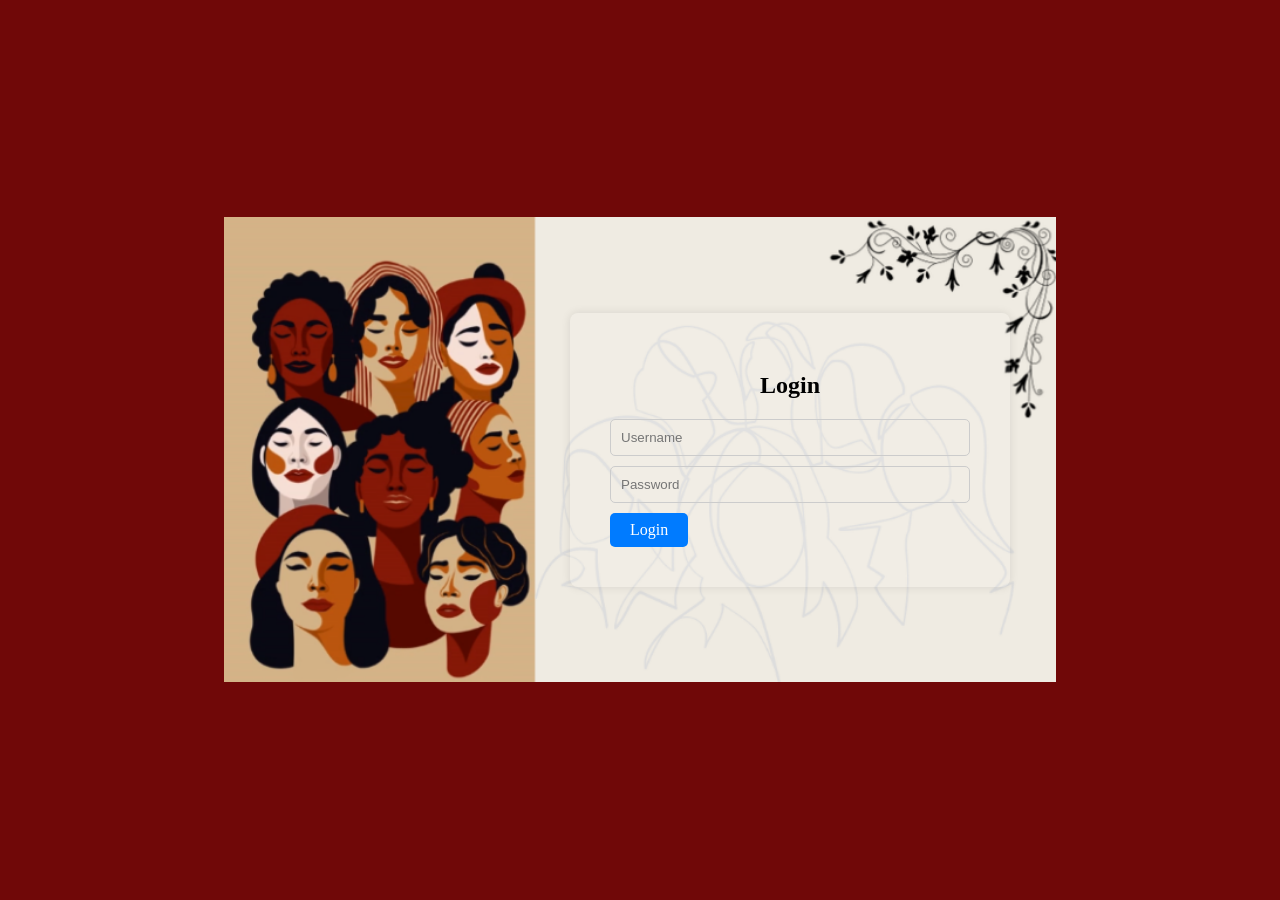
<file: wiki/index.html>
<!DOCTYPE html>
<html lang="en">
<head>
<meta charset="UTF-8">
<meta name="viewport" content="width=device-width, initial-scale=1.0">
<title>Login Page</title>
<link rel="stylesheet" type="text/css" href="style.css">
</head>
<body>
<div class="login-container">
    <div class="form-container">
        <h2>Login</h2>
        <form action="#" method="post">
            <input type="text" name="username" placeholder="Username" required>
            <input type="password" name="password" placeholder="Password" required>
            <button onclick="redirectToAnotherPage()" id="loginButton">Login</button>
        </form>
    </div>
</div>
<script src="app.js"></script>
</body>
</html>
</file>
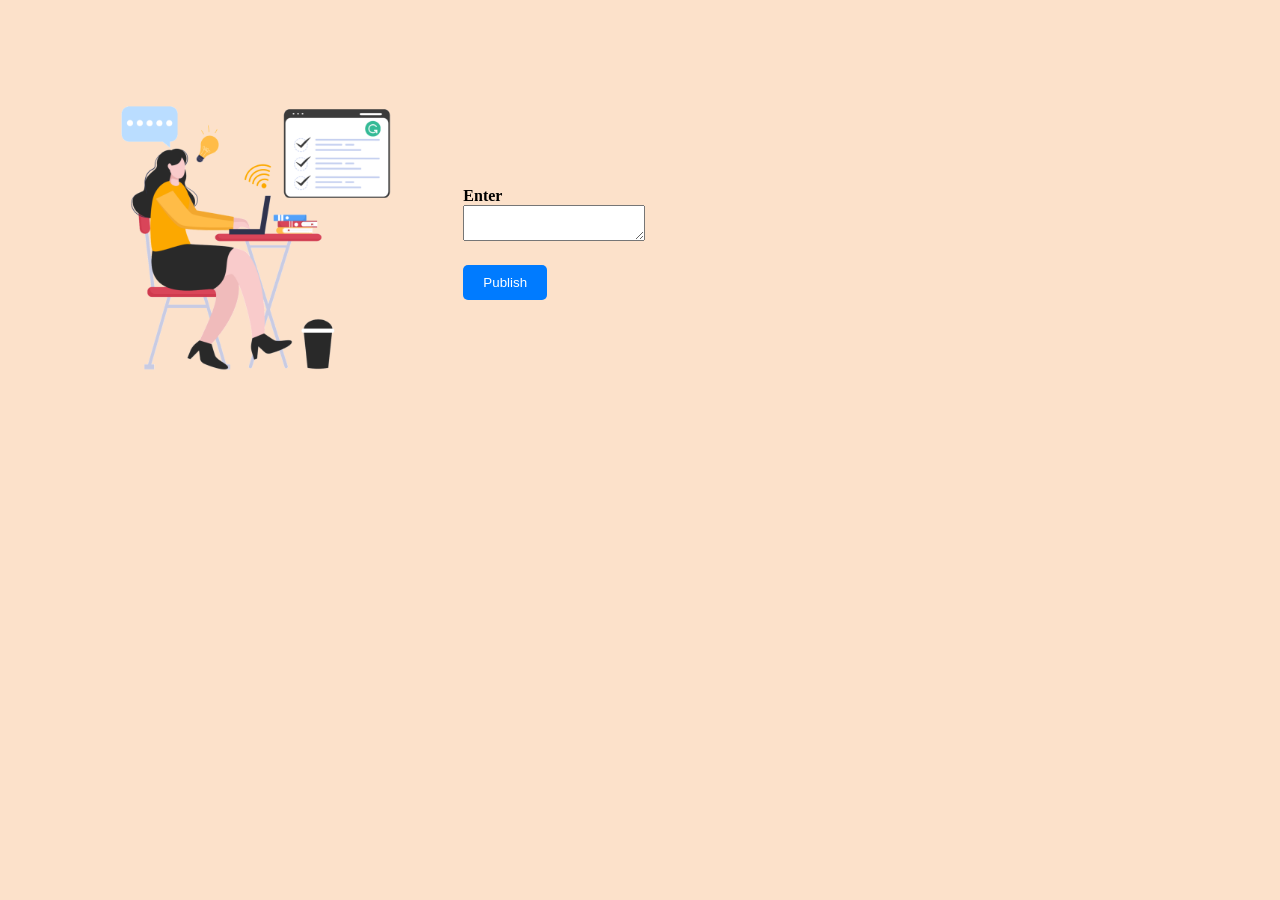
<file: wiki/add.html>
<!DOCTYPE html>
<html>
<head>
    <title>Write your content</title>
    <style>
        /* CSS code */
        body {
            font-family: cursive;
            margin: 0;
            padding: 50px;
            background-color: rgb(252, 225, 202);
        }
        .container {
            display: flex;
            align-items: center;
        }
        .left-section {
            flex: 1;
        }
        .right-section {
            flex: 2;
            padding-left: 30px;
        }
        img {
            max-width: 100%;
            height: auto;
        }
        .label {
            font-weight: bold;
        }
        .but{
            margin-top: 20px;
        }
        .button {
            padding: 10px 20px;
            background-color: #007bff;
            color: #fff;
            border: none;
            border-radius: 5px;
            cursor: pointer;
        }
    </style>
</head>
<body>

<div class="container">
    <div class="left-section">
        <img src="addp.png" alt="Example Image">
    </div>
    <div class="right-section">
        <div class="label">Enter</div>
        <textarea id="commentsTextarea"></textarea>
        <div class="but">
            <button class="button">Publish</button>
        </div>
    </div>
</div>

</body>
</html>
</file>
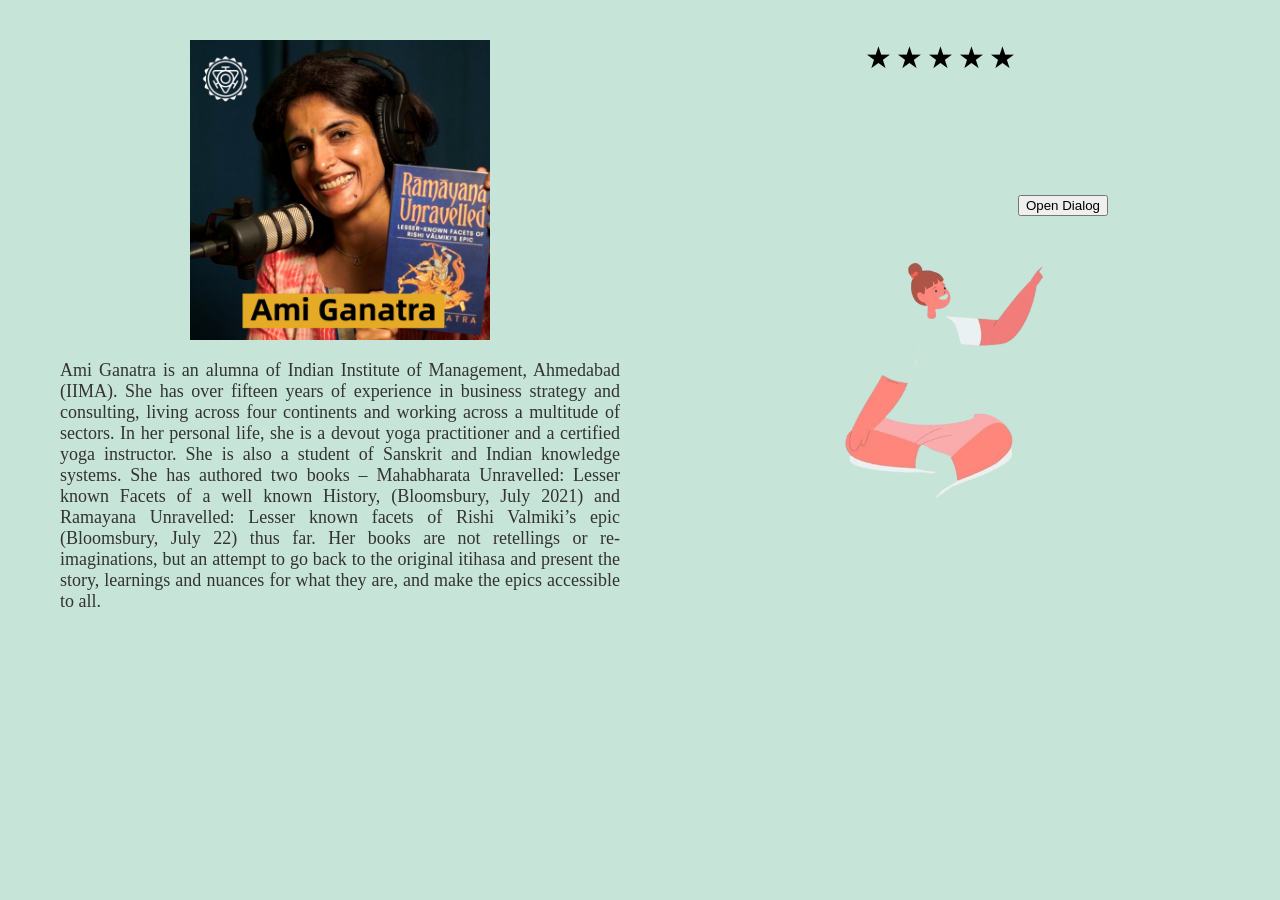
<file: wiki/amiga.html>
<!DOCTYPE html>
<html lang="en">
<head>
<meta charset="UTF-8">
<meta name="viewport" content="width=device-width, initial-scale=1.0">
<title>Image with Information</title>
<link rel="stylesheet" type="text/css" href="amiga.css">
</head>
<body>

<div class="container">
    <div class="left-column">
        <img src="ami.jpeg" alt="Image">
        <div class="information">
            <p>Ami Ganatra is an alumna of Indian Institute of Management, Ahmedabad (IIMA). She has over fifteen years of experience in business strategy and consulting, living across four continents and working across a multitude of sectors. In her personal life, she is a devout yoga practitioner and a certified yoga instructor. She is also a student of Sanskrit and Indian knowledge systems. She has authored two books – Mahabharata Unravelled: Lesser known Facets of a well known History, (Bloomsbury, July 2021) and Ramayana Unravelled: Lesser known facets of Rishi Valmiki’s epic (Bloomsbury, July 22) thus far. Her books are not retellings or re-imaginations, but an attempt to go back to the original itihasa and present the story, learnings and nuances for what they are, and make the epics accessible to all.</p>
        </div>
    </div>
    <div class="right-column">
        <!-- Right column content goes here -->
        <div class="rating-container">
            <div class="stars" id="star1">&#9733;</div>
            <div class="stars" id="star2">&#9733;</div>
            <div class="stars" id="star3">&#9733;</div>
            <div class="stars" id="star4">&#9733;</div>
            <div class="stars" id="star5">&#9733;</div>
            <div id="avg-rating"></div>
        </div>
        <div class="dialog-box">
            <button id="openDialog">Open Dialog</button>

            <div id="dialogBox" class="dialogBox">
                <div class="dialogContent">
                <span id="closeDialog" class="close">&times;</span>
                <h2>Dialog Box Title</h2>
                <div id="dialogMessages"></div>
                <input type="text" id="userInput" placeholder="Enter your message...">
                <button id="sendMessage">Send</button>
                </div>
            </div>
        </div>
        <div class="picture">
            <!-- Picture content goes here -->
            <img src="dial.png">
        </div>
    </div>
</div>
<script src="amiga.js"></script>
</body>
</html>
</file>
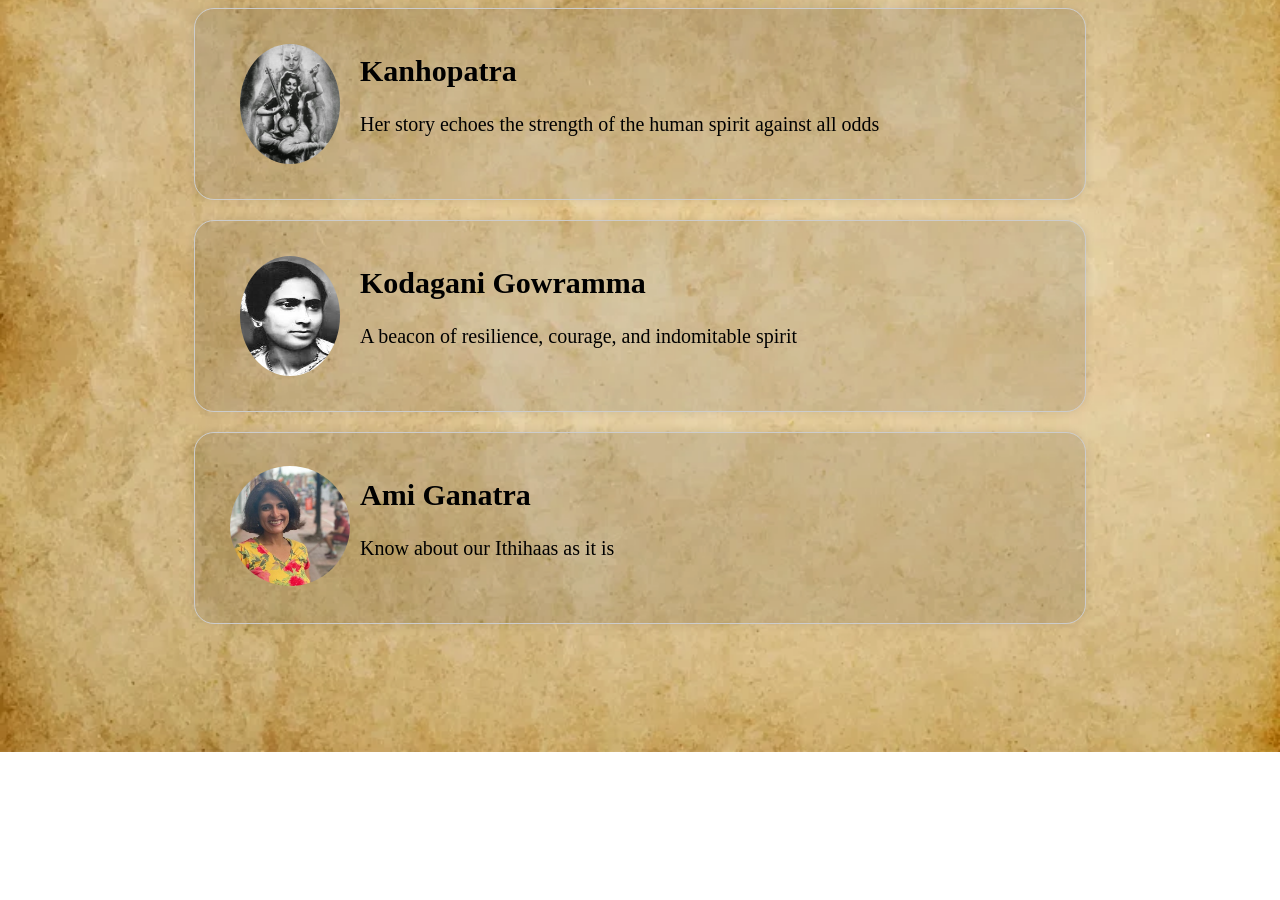
<file: wiki/author.html>
<!DOCTYPE html>
<html lang="en">
<head>
<meta charset="UTF-8">
<meta name="viewport" content="width=device-width, initial-scale=1.0">
<title>Three Containers</title>
<link rel="stylesheet" type="text/css" href="author.css">
</head>
<body>
<div class="container">
    <div class="box">
        <div class="image-container">
            <img src="kanho.jpg" alt="Image 1">
        </div>
        <div class="content-container">
            <h2>Kanhopatra</h2>
            <p>Her story echoes the strength of the human spirit against all odds</p>
        </div>
    </div>
    <div class="box">
        <div class="image-container">
            <img src="gowri.jpg" alt="Image 2">
        </div>
        <div class="content-container">
            <h2>Kodagani Gowramma</h2>
            <p>A beacon of resilience, courage, and indomitable spirit</p>
        </div>
    </div>
    <div class="box">
        <div class="image-container">
            <a href="amiga.html"><img src="ameega.jpg" alt="Image 3"></a>
        </div>
        <div class="content-container">
            <h2>Ami Ganatra</h2>
            <p>Know about our Ithihaas as it is</p>
        </div>
    </div>
</div>
</body>
</html>
</file>
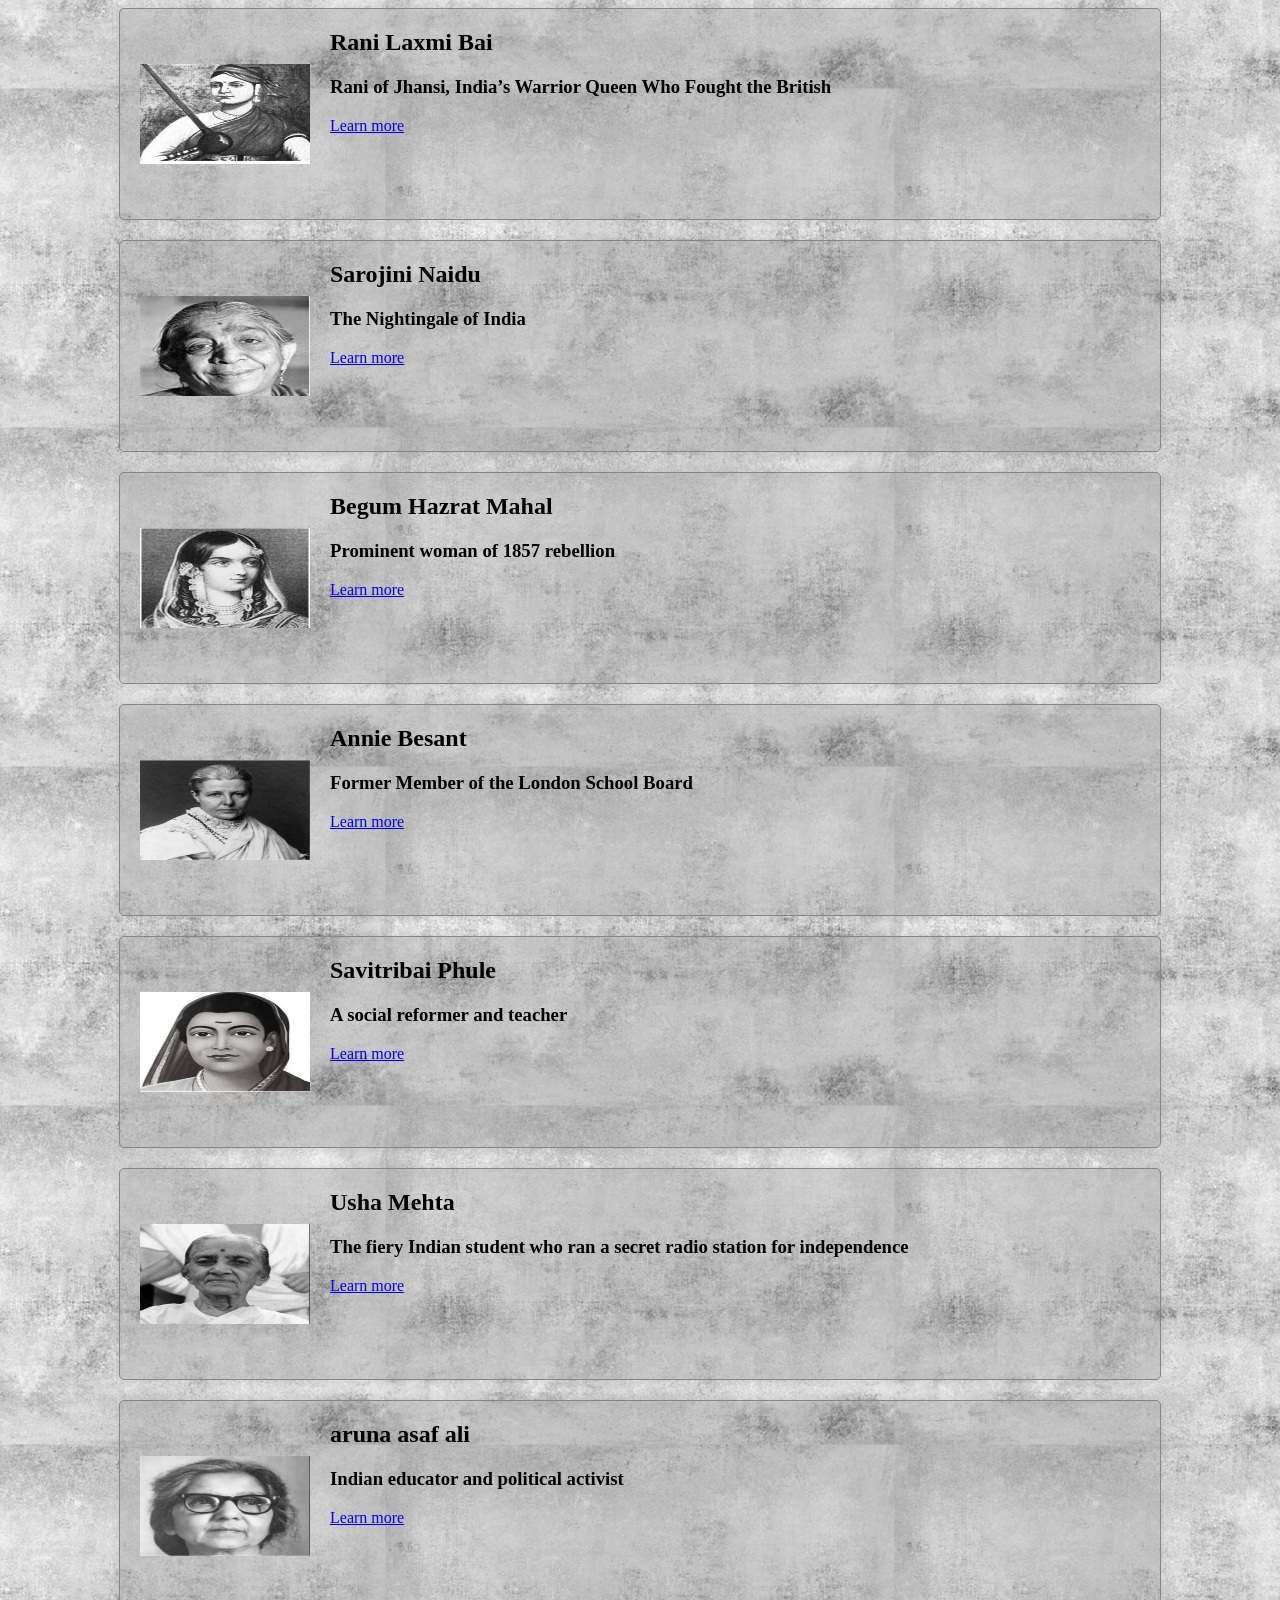
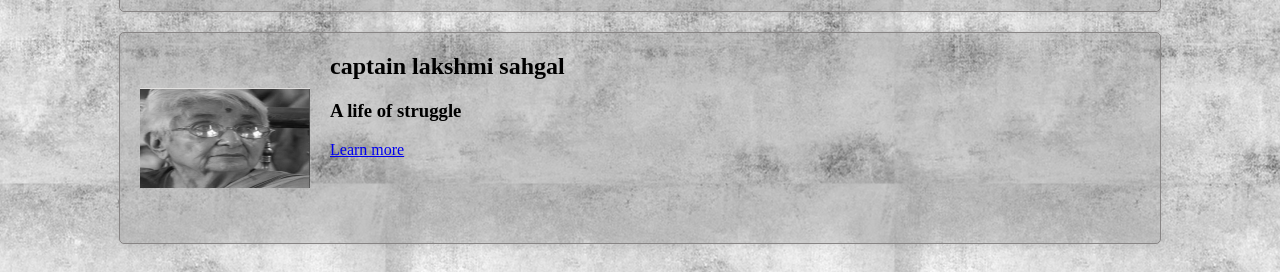
<file: wiki/freed.html>
<!DOCTYPE html>
<html lang="en">
<head>
<meta charset="UTF-8">
<meta name="viewport" content="width=device-width, initial-scale=1.0">
<title>Seven Containers</title>
<link rel="stylesheet" type="text/css" href="freed.css">
</head>
<body>
<div class="container">
    <div class="box">
        <div class="image-container">
            <img src="fig1.png" alt="Image 1">
        </div>
        <div class="content-container">
            <h2>Rani Laxmi Bai</h2>
            <h3>Rani of Jhansi, India’s Warrior Queen Who Fought the British</h3>
           <a href="https://en.wikipedia.org/wiki/Rani_of_Jhansi">Learn more</a></p>
        </div>
    </div>
    <div class="box">
        <div class="image-container">
            <img src="fig2.png" alt="Image 1">
        </div>
        <div class="content-container">
            <h2>Sarojini Naidu</h2>
            <h3>The Nightingale of India</h3>
            <a href="https://en.wikipedia.org/wiki/Sarojini_Naidu">Learn more</a></p>
        </div>
    </div>
    <div class="box">
        <div class="image-container">
            <img src="fig3.png" alt="Image 1">
        </div>
        <div class="content-container">
            <h2>Begum Hazrat Mahal</h2>
            <h3>Prominent woman of 1857 rebellion</h3>
            <a href="https://en.wikipedia.org/wiki/Begum_Hazrat_Mahal">Learn more</a></p>
        </div>
    </div>
    <div class="box">
        <div class="image-container">
            <img src="fig4.png" alt="Image 1">
        </div>
        <div class="content-container">
            <h2>Annie Besant</h2>
            <h3>Former Member of the London School Board</h3>
            <a href="https://en.wikipedia.org/wiki/Annie_Besant">Learn more</a></p>
        </div>
    </div>
    <div class="box">
        <div class="image-container">
            <img src="fig5.png" alt="Image 1">
        </div>
        <div class="content-container">
            <h2>Savitribai Phule</h2>
            <h3> A social reformer and teacher</h3>
            <a href="https://en.wikipedia.org/wiki/Savitribai_Phule">Learn more</a></p>
        </div>
    </div>
    <div class="box">
        <div class="image-container">
            <img src="fig6.png" alt="Image 1">
        </div>
        <div class="content-container">
            <h2>Usha Mehta</h2>
            <h3>The fiery Indian student who ran a secret radio station for independence</h3>
            <a href="https://en.wikipedia.org/wiki/Usha_Mehta">Learn more</a></p>
        </div>
    </div>
    <div class="box">
        <div class="image-container">
            <img src="fig7.png" alt="Image 1">
        </div>
        <div class="content-container">
            <h2>aruna asaf ali</h2>
            <h3>Indian educator and political activist
            </h3>
            <a href="https://en.wikipedia.org/wiki/Aruna_Asaf_Ali">Learn more</a></p>
        </div>
    </div>
    <div class="box">
        <div class="image-container">
            <img src="fig8.png" alt="Image 1">
        </div>
        <div class="content-container">
            <h2>captain lakshmi sahgal</h2>
            <h3>A life of struggle</h3>
            <a href="https://en.wikipedia.org/wiki/Lakshmi_Sahgal">Learn more</a></p>
        </div>
    </div>
</div>
</body>
</html>
</file>
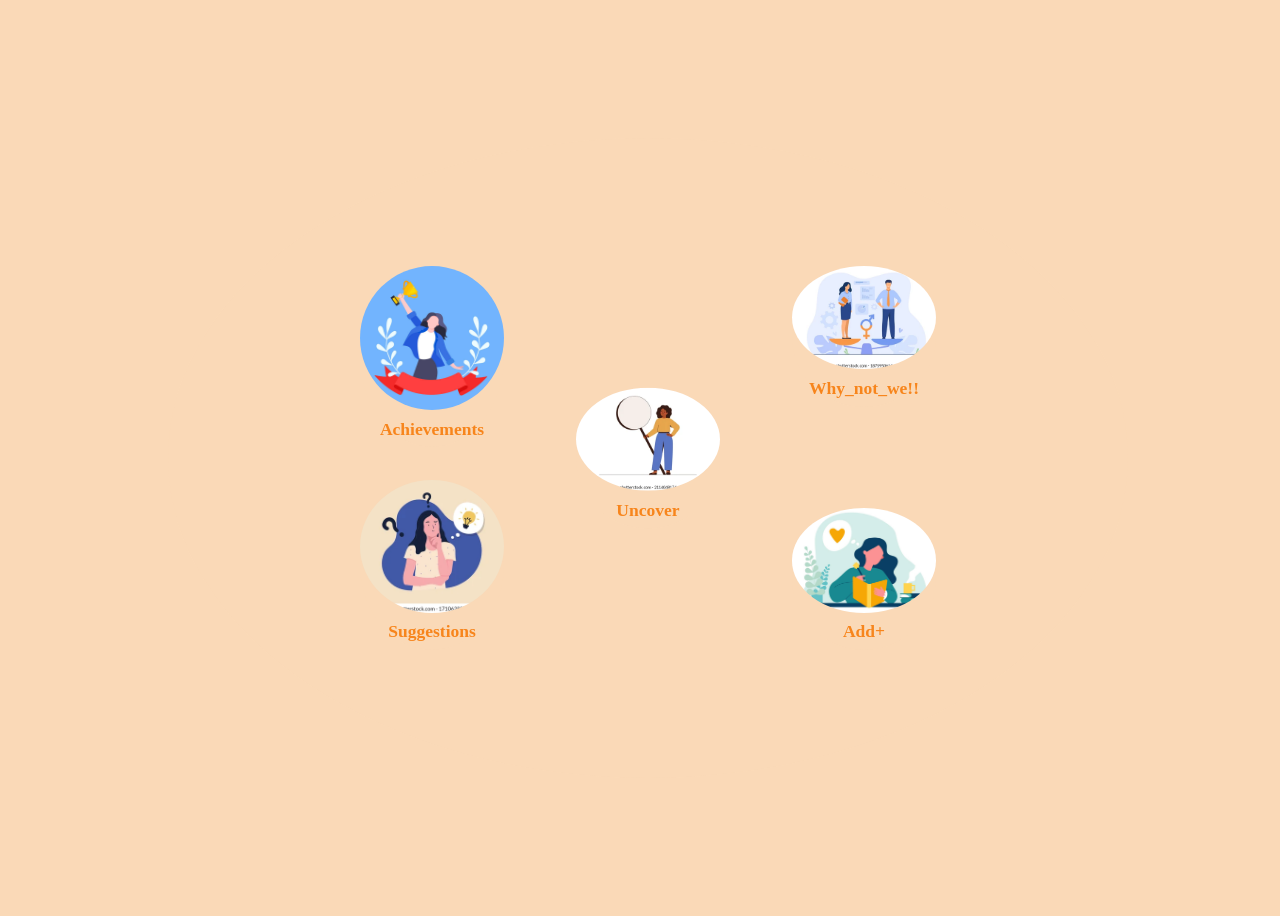
<file: wiki/home.html>
<!DOCTYPE html>
<html lang="en">
<head>
    <meta charset="UTF-8">
    <meta name="viewport" content="width=device-width, initial-scale=1.0">
    <style>
        /* Styles for the outer rectangle */
        body{
            color: rgb(247, 133, 28);
            background-color: rgb(250, 217, 183);
        }
        .outer-rectangle {
            width: 100vw;
            height: 100vh;
            display: flex;
            justify-content: center;
            align-items: center;
        }

        /* Styles for the large circle */
        .large-circle {
            width: 75%;
            padding-bottom: 50%; /* Maintain aspect ratio */
            background-color: rgb(250, 217, 183);
            border-radius: 50%;
            position: relative;
        }

        /* Styles for the smaller circles (images) */
        .h3{
            font-size: 50px;
        }
        .small-circle {
            width: 15%;
            padding-bottom: -1%; /* Maintain aspect ratio */
            background-color: rgb(250, 217, 183);
            border-radius: 50%;
            position: absolute;
            text-align: center;
            line-height: 15%;
            font-size: 15px;
        }

        /* Positioning the smaller circles */
        .small-circle.migla { top: 20%; left: 20%; }
        .small-circle.hela { top: 20%; right: 20%; }
        .small-circle.hien { bottom: 20%; left: 20%; }
        .small-circle.hunel { bottom: 20%; right: 20%; }
        .small-circle.helmi { top: 50%; left: 50%; transform: translate(-50%, -50%); }

        /* Placeholder styles for images (replace with actual image URLs) */
        .small-circle img {
            max-width: 100%;
            max-height: 100%;
            border-radius: 50%;
        }
    </style>
</head>
<body>
    <div class="outer-rectangle">
        <div class="large-circle">
            <div class="small-circle migla">
                <a href="achieve.html"><img src="img22.jpg" alt="Migla"></a>
                <h3>Achievements</h3>
            </div>
            <div class="small-circle hela">
                <a href="wyw.html"><img src="img3.webp" alt="Hela"></a>
                <h3>Why_not_we!!</h3>
            </div>
            <div class="small-circle hien">
                <a href="sug.html"><img src="img4.webp" alt="Hien"></a>
                <h3>Suggestions</h3>
            </div>
            <div class="small-circle hunel">
                <a href="add.html"><img src="img5.jpg" alt="Hunel"></a>
                <h3>Add+</h3>
            </div>
            <div class="small-circle helmi">
                <a href="uncover.html"><img src="img1.webp"></a>
                <h3>Uncover</h3>
            </div>
        </div>
    </div>
</body>
</html>
</file>
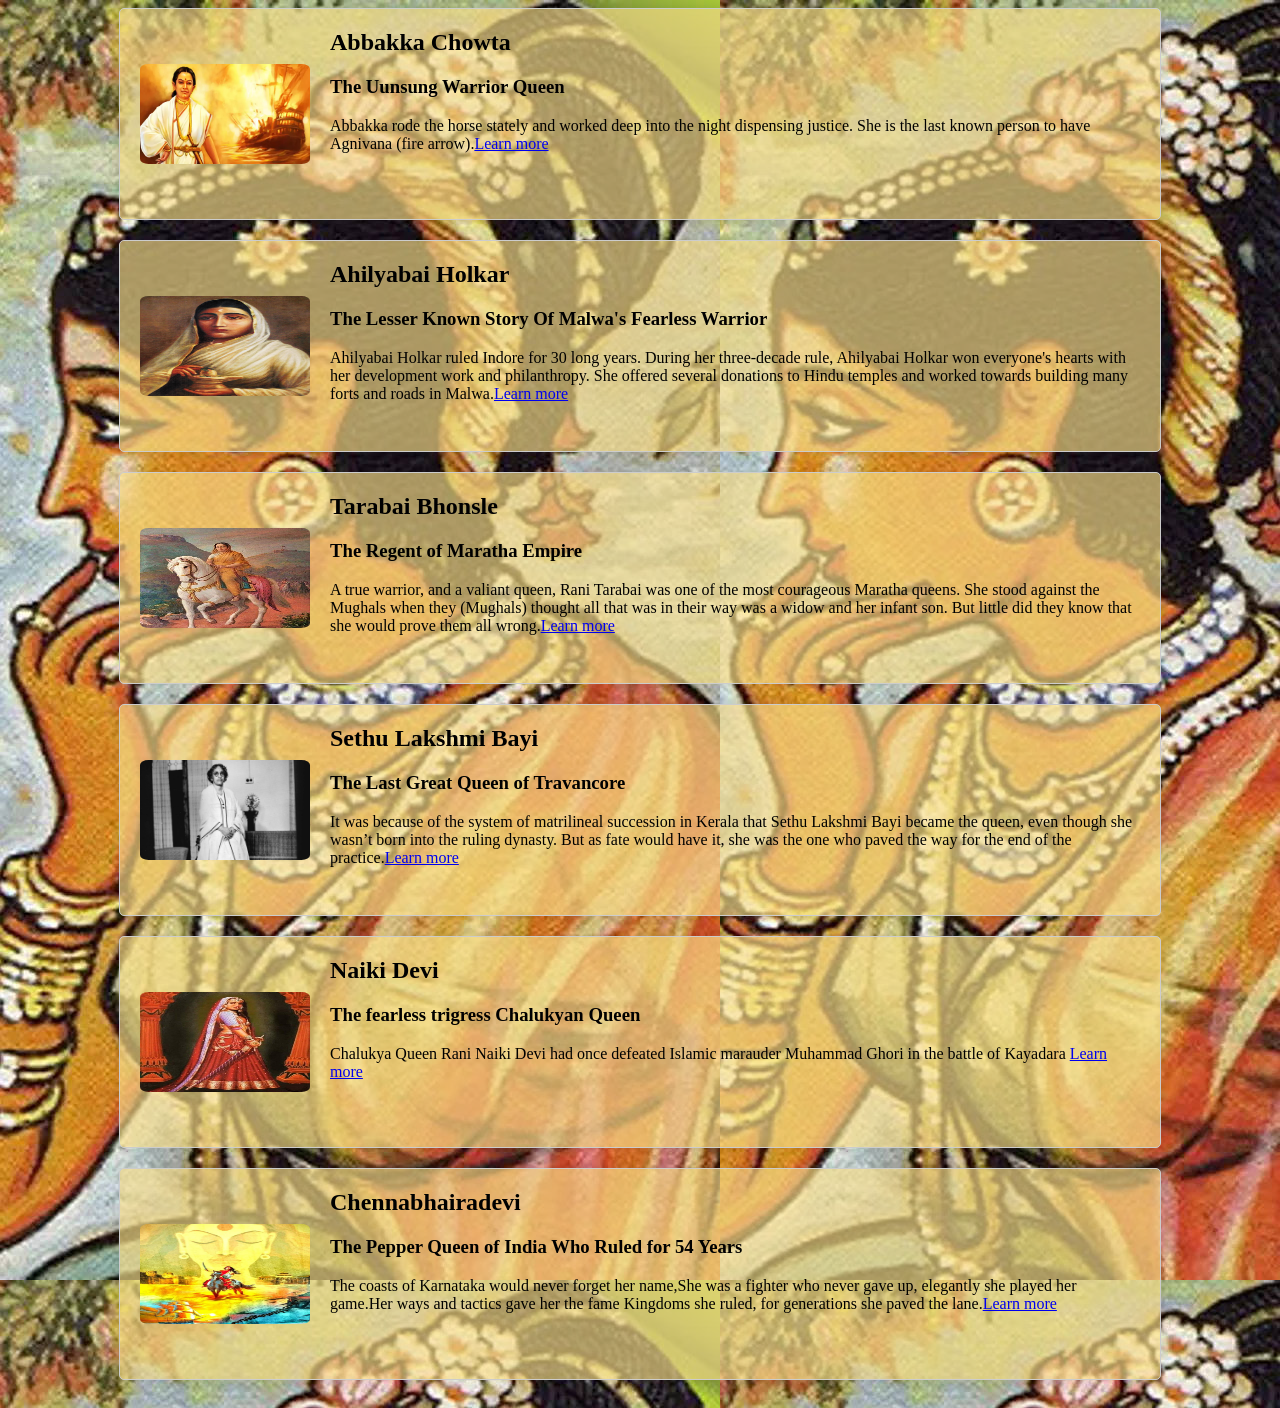
<file: wiki/queen.html>
<!DOCTYPE html>
<html lang="en">
<head>
<meta charset="UTF-8">
<meta name="viewport" content="width=device-width, initial-scale=1.0">
<title>Seven Containers</title>
<link rel="stylesheet" type="text/css" href="queen.css">
</head>
<body>
<div class="container">
    <div class="box">
        <div class="image-container">
            <img src="rani1.webp" alt="Image 1">
        </div>
        <div class="content-container">
            <h2>Abbakka Chowta</h2>
            <h3>The Uunsung Warrior Queen</h3>
            <p>Abbakka rode the horse stately and worked deep into the night dispensing justice.  She is the last known person to have Agnivana (fire arrow).<a href="https://ignca.gov.in/abbakka-rani-the-unsung-warrior-queen/">Learn more</a></p>
        </div>
    </div>
    <div class="box">
        <div class="image-container">
            <img src="rani2.png" alt="Image 1">
        </div>
        <div class="content-container">
            <h2>Ahilyabai Holkar</h2>
            <h3>The Lesser Known Story Of Malwa's Fearless Warrior</h3>
            <p>Ahilyabai Holkar ruled Indore for 30 long years. During her three-decade rule, Ahilyabai Holkar won everyone's hearts with her development work and philanthropy. She offered several donations to Hindu temples and worked towards building many forts and roads in Malwa.<a href="https://en.wikipedia.org/wiki/Ahilyabai_Holkar">Learn more</a></p>
        </div>
    </div>
    <div class="box">
        <div class="image-container">
            <img src="rani3.jpg" alt="Image 1">
        </div>
        <div class="content-container">
            <h2>Tarabai Bhonsle</h2>
            <h3>The Regent of Maratha Empire</h3>
            <p>A true warrior, and a valiant queen, Rani Tarabai was one of the most courageous Maratha queens. She stood against the Mughals when they (Mughals) thought all that was in their way was a widow and her infant son. But little did they know that she would prove them all wrong.<a href="https://historified.in/2022/11/07/rani-tarabai-bhonsale-the-warrior-maratha-queen/">Learn more</a></p>
        </div>
    </div>
    <div class="box">
        <div class="image-container">
            <img src="rani4.jpg" alt="Image 1">
        </div>
        <div class="content-container">
            <h2>Sethu Lakshmi Bayi</h2>
            <h3>The Last Great Queen of Travancore</h3>
            <p>It was because of the system of matrilineal succession in Kerala that Sethu Lakshmi Bayi became the queen, even though she wasn’t born into the ruling dynasty. But as fate would have it, she was the one who paved the way for the end of the practice.<a href="https://en.wikipedia.org/wiki/Sethu_Lakshmi_Bayi">Learn more</a></p>
        </div>
    </div>
    <div class="box">
        <div class="image-container">
            <img src="rani5.jpg" alt="Image 1">
        </div>
        <div class="content-container">
            <h2>Naiki Devi</h2>
            <h3>The fearless trigress Chalukyan Queen</h3>
            <p>Chalukya Queen Rani Naiki Devi had once defeated Islamic marauder Muhammad Ghori in the battle of Kayadara <a href="https://www.thejaipurdialogues.com/itihasa/naiki-devi-story-of-the-great-indian-warrior-queen/">Learn more</a></p>
        </div>
    </div>
    <div class="box">
        <div class="image-container">
            <img src="rani6.jpeg" alt="Image 1">
        </div>
        <div class="content-container">
            <h2>Chennabhairadevi</h2>
            <h3>The Pepper Queen of India Who Ruled for 54 Years</h3>
            <p>The coasts of Karnataka would never forget her name,She was a fighter who never gave up, elegantly she played her game.Her ways and tactics gave her the fame Kingdoms she ruled, for generations she paved the lane.<a href="https://historified.in/2022/11/15/rani-chennabhairadevi-the-pepper-queen-raina-da-pimenta/">Learn more</a></p>
        </div>
    </div>
</div>
</body>
</html>
</file>
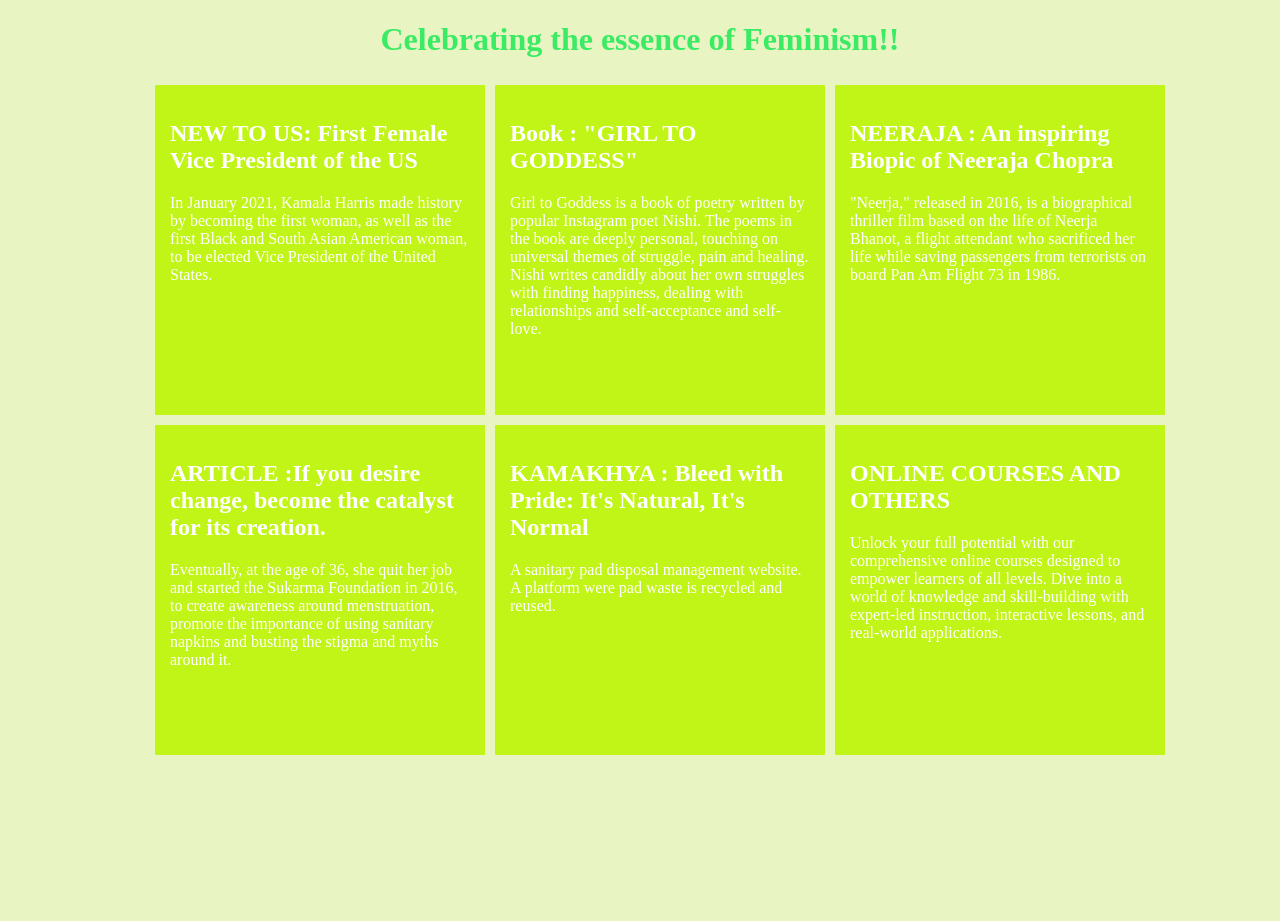
<file: wiki/sug.html>
<!DOCTYPE html>
<html lang="en">
<head>
    <meta charset="UTF-8">
    <meta name="viewport" content="width=device-width, initial-scale=1.0">
    <title>Left Containers</title>
    <link rel="stylesheet" href="sug.css">
</head>
<body>
    <h1>Celebrating the essence of Feminism!!</h1>
    <div class="container">
        <div class="row">
            <div class="box">
                <h2>NEW TO US: First Female Vice President of the US</h2>
                <p>In January 2021, Kamala Harris made history by becoming the first woman, as well as the first Black and South Asian American woman, to be elected Vice President of the United States.</p>
            </div>
            <div class="box">
                <h2>Book : "GIRL TO GODDESS"</h2>
                <p>Girl to Goddess is a book of poetry written by popular Instagram poet Nishi. The poems in the book are deeply personal, touching on universal themes of struggle, pain and healing. Nishi writes candidly about her own struggles with finding happiness, dealing with relationships and self-acceptance and self-love.</p>
            </div>
            <div class="box">
                <h2>NEERAJA : An inspiring Biopic of Neeraja Chopra</h2>
                <p>"Neerja," released in 2016, is a biographical thriller film based on the life of Neerja Bhanot, a flight attendant who sacrificed her life while saving passengers from terrorists on board Pan Am Flight 73 in 1986. </p>
            </div>
        </div>
        <div class="col">
            <div class="box">
                <h2> ARTICLE :If you desire change, become the catalyst for its creation.</h2>
                <p>Eventually, at the age of 36, she quit her job and started the Sukarma Foundation in 2016, to create awareness around menstruation, promote the importance of using sanitary napkins and busting the stigma and myths around it.</p>
            </div>
            <div class="box">
                <h2>KAMAKHYA : Bleed with Pride: It's Natural, It's Normal</h2>
                <p>A sanitary pad disposal management website. A platform were pad waste is recycled and reused.</p>
            </div>
            <div class="box">
                <h2>ONLINE COURSES AND OTHERS</h2>
                <p>Unlock your full potential with our comprehensive online courses designed to empower learners of all levels. Dive into a world of knowledge and skill-building with expert-led instruction, interactive lessons, and real-world applications.</p>
            </div>
        </div>
    </div>
</body>
</html>
</file>
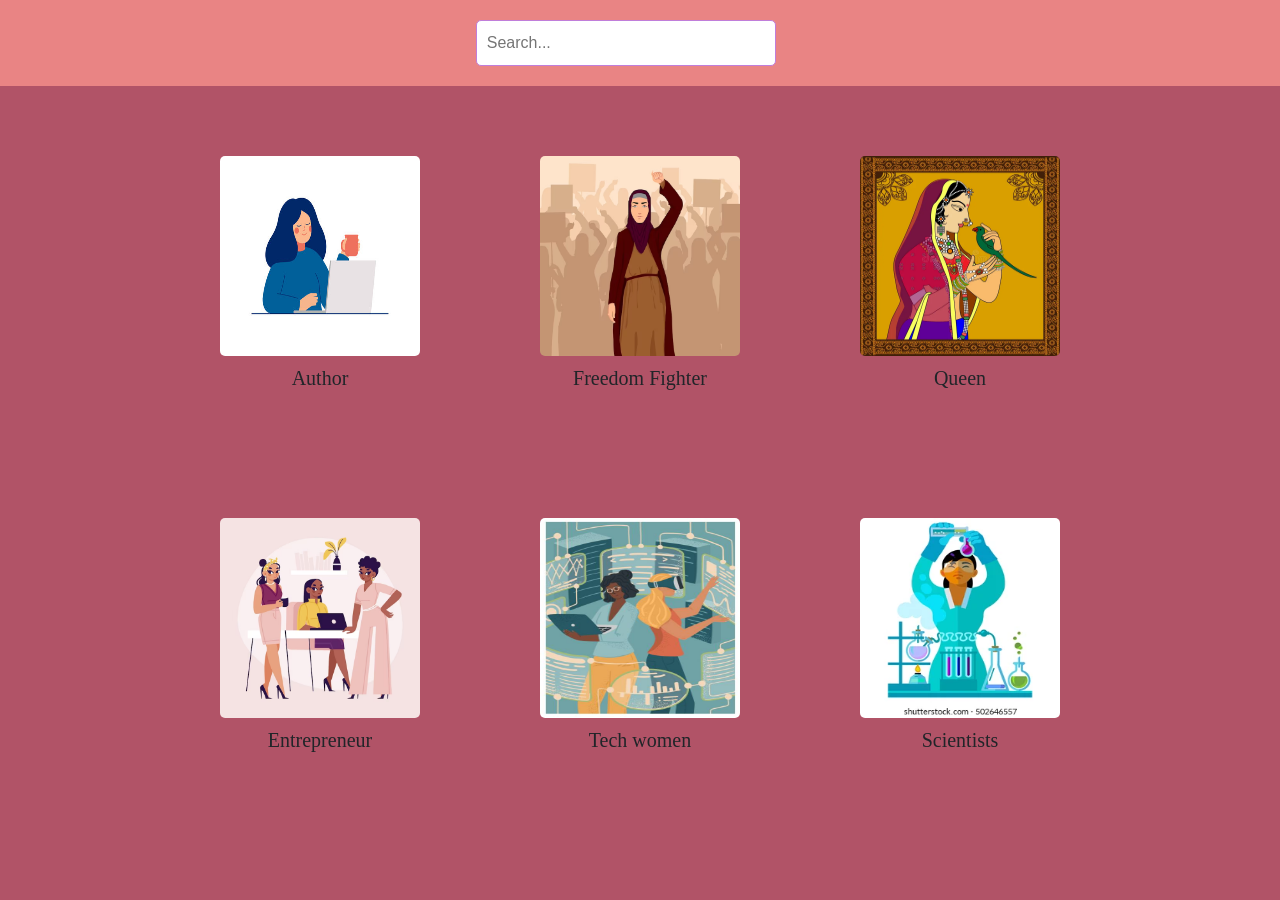
<file: wiki/uncover.html>
<!DOCTYPE html>
<html lang="en">
<head>
<meta charset="UTF-8">
<meta name="viewport" content="width=device-width, initial-scale=1.0">
<title>Image Gallery</title>
<link rel="stylesheet" href="https://stackpath.bootstrapcdn.com/bootstrap/4.5.2/css/bootstrap.min.css">
<link rel="stylesheet" href="uncover.css">
</head>
<body>

<div class="search-bar">
    <input type="text" placeholder="Search...">
    <button class="btn btn-primary"><span class="glyphicon glyphicon-search"></span></button>
</div>

<div class="gallery-row">
    <div class="gallery-item">
        <a href="author.html"><img src="pic1.jpg" alt="Image 1"></a>
        <h2>Author</h2>
    </div>
    <div class="gallery-item">
        <a href="freed.html"><img src="pic2.avif" alt="Image 2"></a>
        <h2>Freedom Fighter</h2>
    </div>
    <div class="gallery-item">
        <a href="queen.html"><img src="pic3.webp" alt="Image 3"></a>
        <h2>Queen</h2>
    </div>
</div>

<div class="gallery-row">
    <div class="gallery-item">
        <a href="https://example.com"><img src="pic4.avif" alt="Image 4"></a>
        <h2>Entrepreneur</h2>
    </div>
    <div class="gallery-item">
        <a href="https://example.com"><img src="pic5.jpg" alt="Image 5"></a>
        <h2>Tech women</h2>
    </div>
    <div class="gallery-item">
        <a href="https://example.com"><img src="pic6.webp" alt="Image 6"></a>
        <h2>Scientists</h2>
    </div>
</div>

</body>
</html>
</file>
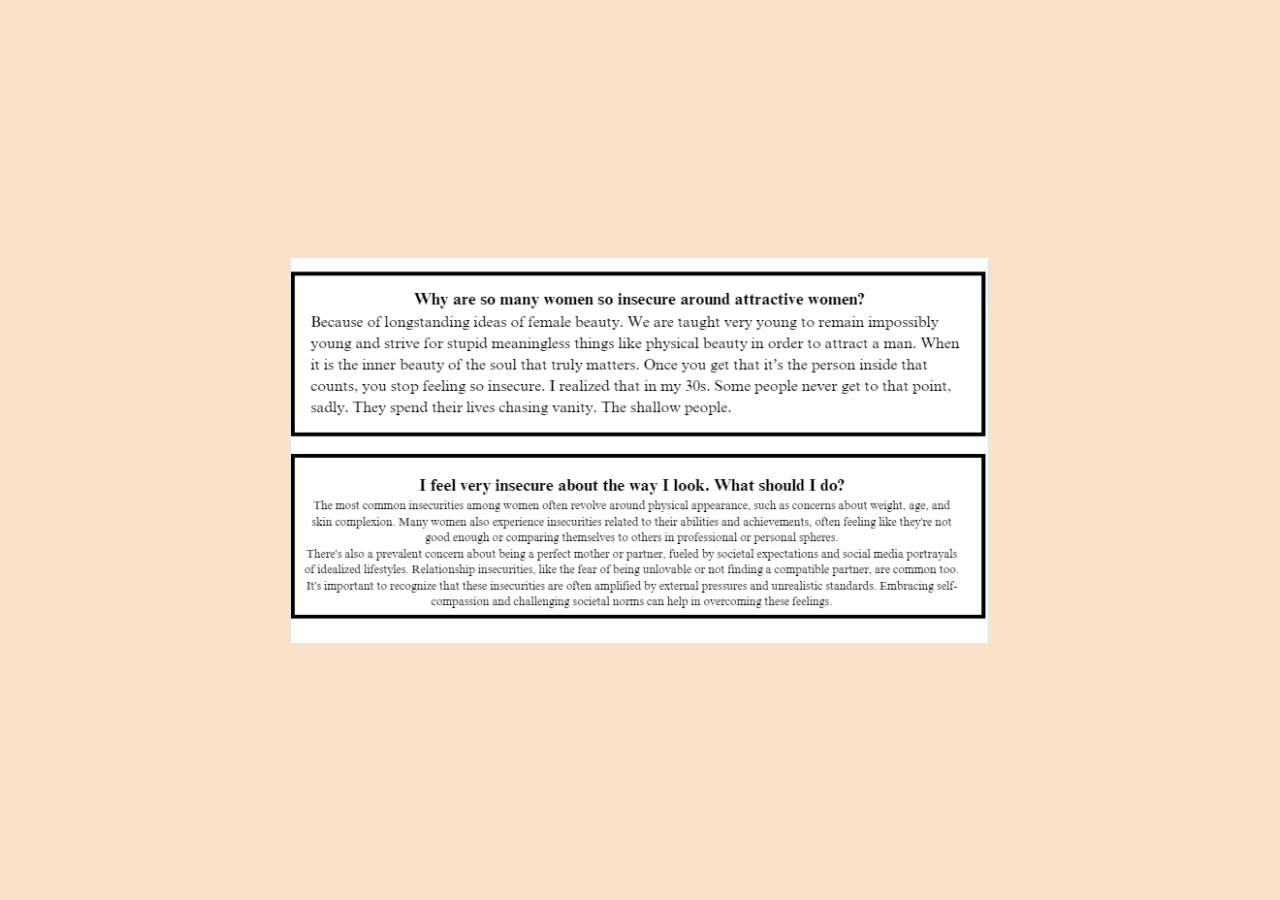
<file: wiki/wyw.html>
<!DOCTYPE html>
<html lang="en">
<head>
<meta charset="UTF-8">
<meta name="viewport" content="width=device-width, initial-scale=1.0">
<title>whynotwe</title>
<style>
    body, html {
        height: 100%;
        margin: 0;
        display: flex;
        justify-content: center;
        align-items: center;
        background-color: rgb(252, 225, 201);
    }
    .container {
        text-align: center;
    }
    img {
        width: 700px; /* Adjust width */
        height: auto; /* Maintain aspect ratio */
    }
</style>
</head>
<body>
<img src="whynotwe.png" alt="Image Description">
</body>
</html>
</file>
<file: wiki/style.css>
body {
    margin: 0;
    padding: 0;
    font-family: cursive;
    background-color: rgb(112, 8, 8); /* Set the background color */
    background-image: url(login.png);
    background-position: center;
    background-size: 65%;
    background-repeat: no-repeat;
    height: 100vh;
    display: flex;
    justify-content: center;
    align-items: center;
}

.login-container {
    background: rgba(255, 255, 255, 0.1);
    padding: 20px;
    border-radius: 8px;
    box-shadow: 0 0 10px rgba(0, 0, 0, 0.1);
    display: flex;
    max-width: 400px;
    width: 100%;
    margin-left: 300px;
}

.form-container {
    flex: 1;
    padding: 20px;
}

.form-container h2 {
    text-align: center;
    margin-bottom: 20px;
}

.form-container input[type="text"],
.form-container input[type="password"] {
    width: 100%;
    padding: 10px;
    margin-bottom: 10px;
    border-radius: 5px;
    border: 1px solid #ccc;
    background-color: transparent;
    box-sizing: border-box;
}

.form-container input[type="submit"] {
    width: 100%;
    padding: 10px;
    border-radius: 5px;
    border: none;
    background-color: #007bff;
    color: rgba(0, 0, 0, 0.1);
    cursor: pointer;
}

.form-container input[type="submit"]:hover {
    background-color: #0056b3;
}
#loginButton {
    padding: 8px 20px;
    background-color: #007bff; /* Button color */
    color: #fff;
    border: none;
    border-radius: 5px;
    cursor: pointer;
    font-size: 16px;
    font-family: cursive;
}

#loginButton:hover {
    background-color: #0056b3; /* Button color on hover */
}
</file>
<file: wiki/amiga.css>
body {
    margin: 0;
    padding: 0;
    display: flex;
    justify-content: center;
    align-items: flex-start;
    height: 100vh;
    background-color: rgba(107, 184, 154, 0.377); /* Set background color */
}

.container {
    display: flex;
    flex-direction: row;
    justify-content: center;
    align-items: flex-start;
    max-width: 1200px;
    width: 100%;
    margin-top: 20px;
}

.left-column {
    flex: 1;
    text-align: center;
    padding: 20px;
}

.right-column {
    flex: 1;
    padding: 20px;
}

img {
    width: 300px;
    height: 300px;
    display: block;
    margin: 0 auto;
}

.information {
    margin-top: 20px;
    font-size: 18px;
    color: #333;
    text-align: justify;
}
.rating-container {
    text-align: center;
    margin-bottom: 20px;
}

.stars {
    display: inline-block;
    font-size: 30px;
    cursor: pointer;
}

.stars:hover {
    color: orange;
}

.stars.active {
    color: orange;
}

#avg-rating {
    font-size: 20px;
}
.dialog-box{
    display: flex;
    justify-content: flex-end;
    width: 80%; /* Adjust width as needed */
    margin-top: 120px;
}

.dialogBox {
    display: none;
    position: fixed;
    z-index: 1000;
    left: 0;
    top: 0;
    width: 100%;
    height: 100%;
    overflow: auto;
    background-color: rgba(0,0,0,0.4);
}

.dialogContent {
    background-color: #fefefe;
    margin: 15% auto;
    padding: 20px;
    border: 1px solid #888;
    width: 80%;
}

.close {
    color: #aaa;
    float: right;
    font-size: 28px;
    font-weight: bold;
}

.close:hover,
.close:focus {
    color: black;
    text-decoration: none;
    cursor: pointer;
}

.userMessage {
    text-align: right; /* Align user messages to the right */
}
</file>
<file: wiki/author.css>
body {
    background-image: url(authback.webp);
    background-position: center;
    background-repeat: no-repeat;
    background-size: cover;
}
.container {
    display: flex;
    flex-direction: column; /* Stack containers vertically */
    align-items: center; /* Center align containers horizontally */
    max-width: 800px;
    margin: 0 auto;
}

.box {
    width: 100%; /* Take full width of the container */
    margin-bottom: 20px; /* Add some space between containers */
    padding: 45px;
    border: 1px solid #ccc;
    border-radius: 20px;
    box-shadow: 0 0 10px rgba(0, 0, 0, 0.1);
    background-color: rgba(0, 0, 0, 0.1);
    display: flex;
}

.image-container {
    width: 100px; /* Set width for the image container */
    height: 100px; /* Set height for the image container */
    margin-right: 20px; /* Add space between image and content */
    display: flex;
    justify-content: center; /* Center align image horizontally */
    align-items: center; /* Center align image vertically */
}

.image-container img {
    width: 120px; /* Set width for the image */
    height: 120px; /* Set height for the image */
    border-radius: 50%; /* Make the image circular */
}

.content-container {
    flex: 1; /* Take remaining space */
}

.content-container h2 {
    margin-top: 0;
    font-size: 30px;
}

.content-container p {
    margin-bottom: 0;
    font-size: 20px;
}
</file>
<file: wiki/freed.css>
body{
    background-image: url(fb.webp);
    background-position: center;
    background-size:auto;
    
}
.container {
    display: flex;
    flex-direction: column; /* Stack containers vertically */
    align-items: center; /* Center align containers horizontally */
    max-width: 1000px; /* Set maximum width */
    margin: 0 auto;
}

.box {
    width: 100%; /* Take full width of the container */
    margin-bottom: 20px; /* Add some space between containers */
    padding: 20px;
    border: 1px solid #888585;
    border-radius: 5px;
    box-shadow: 0 0 10px rgba(0, 0, 0, 0.1);
    background-color: rgba(155, 153, 153, 0.363);
    display: flex;
}

.image-container {
    width: 170px; /* Set width for the image container */
    height: 170px; /* Set height for the image container */
    margin-right: 20px; /* Add space between image and content */
    display: flex;
    justify-content: center; /* Center align image horizontally */
    align-items: center; /* Center align image vertically */
    border-radius: 0%;/* Make the image container circular */
    overflow: hidden; /* Hide overflowing content */
}

.image-container img {
    width: 100%; /* Set width to fill the image container */
    height: 100px; /* Maintain aspect ratio */
    border-radius: 0%;/* Make the image circular */
}

.content-container {
    flex: 1; /* Take remaining space */
}

.content-container h2 {
    margin-top: 0;
}

.content-container p {
    margin-bottom: 0;
}
</file>
<file: wiki/queen.css>
body{
    background-image: url(rani1back.jpg);
    
}
.container {
    display: flex;
    flex-direction: column; /* Stack containers vertically */
    align-items: center; /* Center align containers horizontally */
    max-width: 1000px; /* Set maximum width */
    margin: 0 auto;
}

.box {
    width: 100%; /* Take full width of the container */
    margin-bottom: 20px; /* Add some space between containers */
    padding: 20px;
    border: 1px solid #ccc;
    border-radius: 5px;
    box-shadow: 0 0 10px rgba(0, 0, 0, 0.1);
    background-color: #f8de89a8;
    display: flex;
}

.image-container {
    width: 170px; /* Set width for the image container */
    height: 170px; /* Set height for the image container */
    margin-right: 20px; /* Add space between image and content */
    display: flex;
    justify-content: center; /* Center align image horizontally */
    align-items: center; /* Center align image vertically */
    border-radius: 5%;/* Make the image container circular */
    overflow: hidden; /* Hide overflowing content */
}

.image-container img {
    width: 100%; /* Set width to fill the image container */
    height: 100px; /* Maintain aspect ratio */
    border-radius: 5%;/* Make the image circular */
}

.content-container {
    flex: 1; /* Take remaining space */
}

.content-container h2 {
    margin-top: 0;
}

.content-container p {
    margin-bottom: 0;
}
</file>
<file: wiki/sug.css>
body, html {
    margin: 0;
    padding: 0;
    background-color:rgb(233, 244, 195);
    height: 100%;
}

h1 {
    text-align: center;
    color: rgb(58, 235, 99);
}

.container {
    margin-top: 20px;
    margin-left: 150px;
    color: rgb(58, 235, 99);
}

.row {
    display: flex;
    justify-content: left;
}
.col {
    display: flex;
    justify-content: left;
}

.box {
    width: 300px;
    height: 300px;
    padding: 15px;
    color: rgb(23, 248, 7);
    background-color: rgb(193, 245, 24);
    color: rgb(58, 235, 99);
    margin: 5px;
}

h2 {
    color: white;
}

p {
    color: white;
    margin: 5px 0;
}

.image-container {
    margin-top: 20px;
    display: flex;
    justify-content: flex-end;
    margin-bottom: 100%;
}

.image-container img {
    width: 200px;
    height: auto;
    margin-bottom: 100%;
    margin-right: 20px;
   

}
</file>
<file: wiki/uncover.css>
body {
    margin: 0;
    font-family: Arial, sans-serif;
    background-color: #b15367;
}

.search-bar {
    background-color: #e98484;
    padding: 20px;
    text-align: center;
}

.search-bar input[type="text"] {
    padding: 10px;
    width: 300px;
    border-radius: 5px;
    border: 1px solid #c07eda;
    
}

.search-bar button {
    border: none;
    background: none;
    cursor: pointer;
}
.gallery-row {
    display: flex;
    justify-content: center;
    margin-top: 20px;
}

.gallery-item {
    margin: 0 10px;
    text-align: center;
    padding: 50px;
}

.gallery-item img {
    width: 200px;
    height: 200px;
    border-radius: 5px;
    transition: transform 0.3s ease;
}

.gallery-item img:hover {
    transform: scale(1.1);
}

h2 {
    margin-top: 10px;
    font-size: 20px;
    font-family: cursive;
}
</file>
